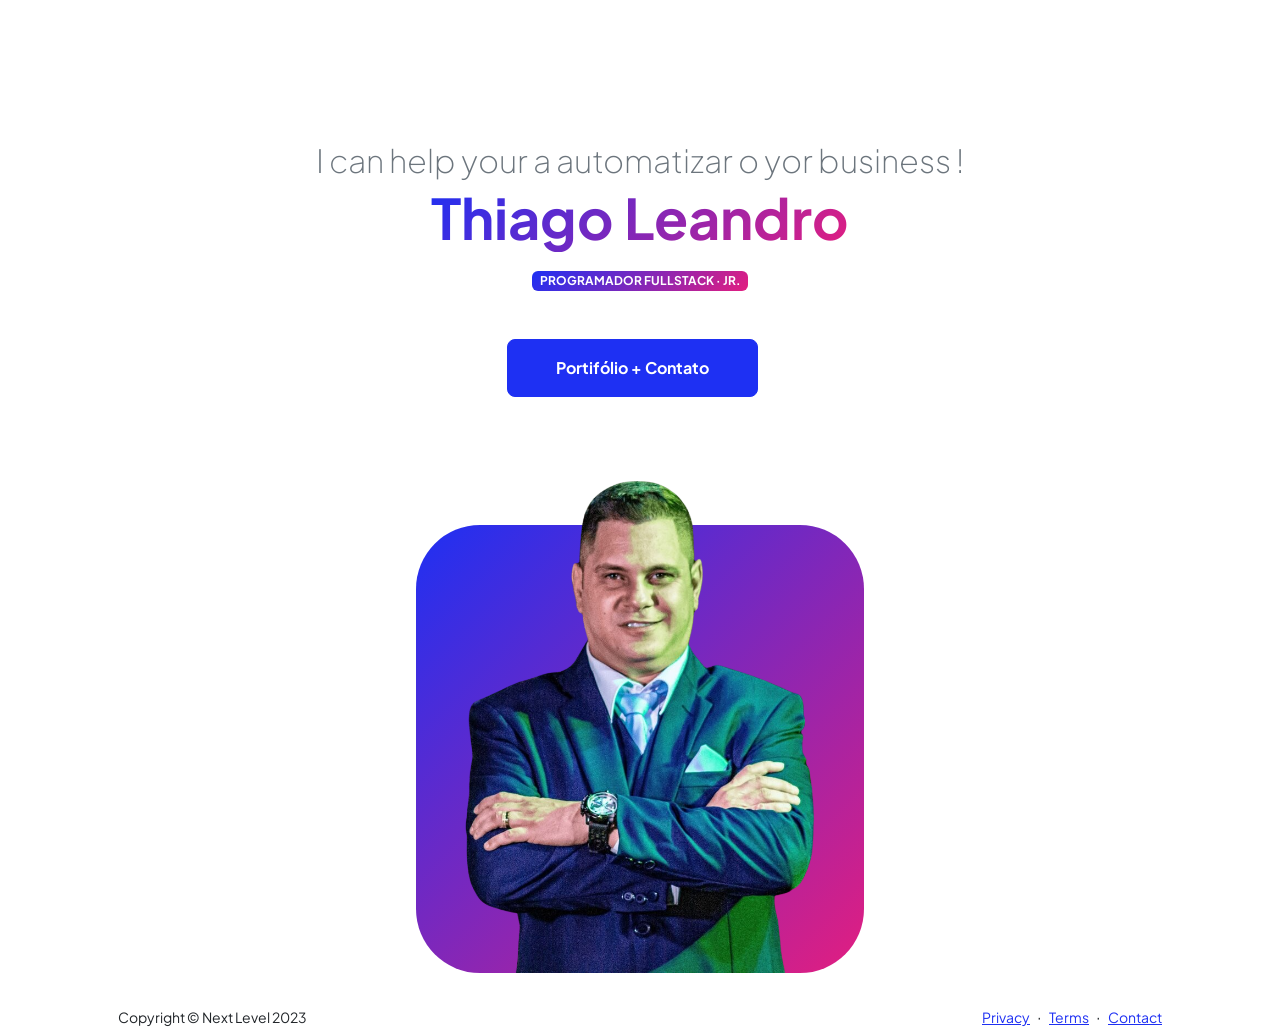
<file: index.html>
<!DOCTYPE html>
<html lang="en">
    <head>
        <meta charset="utf-8" />
        <meta name="viewport" content="width=device-width, initial-scale=1, shrink-to-fit=no" />
        <meta name="description" content="" />
        <meta name="author" content="" />
        <title>Th - Portifólio</title>
        <!-- Favicon-->
        <link rel="icon" type="image/x-icon" href="assets/favicon.ico" />
        <!-- Custom Google font-->
        <link rel="preconnect" href="https://fonts.googleapis.com" />
        <link rel="preconnect" href="https://fonts.gstatic.com" crossorigin />
        <link href="https://fonts.googleapis.com/css2?family=Plus+Jakarta+Sans:wght@100;200;300;400;500;600;700;800;900&amp;display=swap" rel="stylesheet" />
        <!-- Bootstrap icons-->
        <link href="https://cdn.jsdelivr.net/npm/bootstrap-icons@1.8.1/font/bootstrap-icons.css" rel="stylesheet" />
        <!-- Core theme CSS (includes Bootstrap)-->
        <link href="css/styles.css" rel="stylesheet" />
    </head>
    <body class="d-flex flex-column h-100">
        <main class="flex-shrink-0">
            <!-- Navigation-->
        
            <!-- Header-->
            <header class="py-3">
                <div class="container px-5 pb-3">
                    <div class="row gx-5 align-items-top">
                        <div class="col-xxl-5">
                            <!-- Header text content-->
                            <div class="container2 text-center">
                                <div class="fs-2 fw-light text-muted">I can help your a automatizar o yor business !</div>
                                <h1 class="display-4 fw-bolder mb-3"><span class="text-gradient d-inline">Thiago Leandro</span></h1>
                                <div class="badge bg-gradient-primary-to-secondary text-white mb-5">
                                  <div class="text-uppercase">Programador FullStack &middot; jr.</div>
                                </div>
                                <div class="d-grid gap-3 d-sm-flex justify-content-center mb-3">
                                  <a target="_blank" class="btn btn-primary btn-lg px-5 py-3 me-sm-3 fs-6 fw-bolder" href="templates/th_portifolio_2024/index.html">Portifólio  + Contato</a>
                                  
                                </div>
                              </div>
                              
                        </div>
                        <div class="col-xxl-6">
                            <!-- Header profile picture-->
                            <div class="d-flex justify-content-center mt-5 mt-xxl-0">
                                <div class="profile bg-gradient-primary-to-secondary">
                                    <!-- TIP: For best results, use a photo with a transparent background like the demo example below-->
                                    <!-- Watch a tutorial on how to do this on YouTube (link)-->
                                    <img class="profile-img" src="assets/perfil.png" alt="..." />
                                    
                                        
                                    
                                    </div>
                                </div>
                            </div>
                        </div>
                    </div>
                </div>
            </header>
            <!-- About Section-->
            
        </main>
        <!-- Footer-->
        <footer class="bg-white py- mt-auto">
            <div class="container px-5">
                <div class="row align-items-center justify-content-between flex-column flex-sm-row">
                    <div class="col-auto"><div class="small m-0">Copyright &copy; Next Level 2023</div></div>
                    <div class="col-auto">
                        <a class="small" href="#!">Privacy</a>
                        <span class="mx-1">&middot;</span>
                        <a class="small" href="#!">Terms</a>
                        <span class="mx-1">&middot;</span>
                        <a class="small" href="#!">Contact</a>
                    </div>
                </div>
            </div>
        </footer>
        <!-- Bootstrap core JS-->
        <script src="https://cdn.jsdelivr.net/npm/bootstrap@5.2.3/dist/js/bootstrap.bundle.min.js"></script>
        <!-- Core theme JS-->
        <script src="js/scripts.js"></script>
    </body>
</html>
</file>
